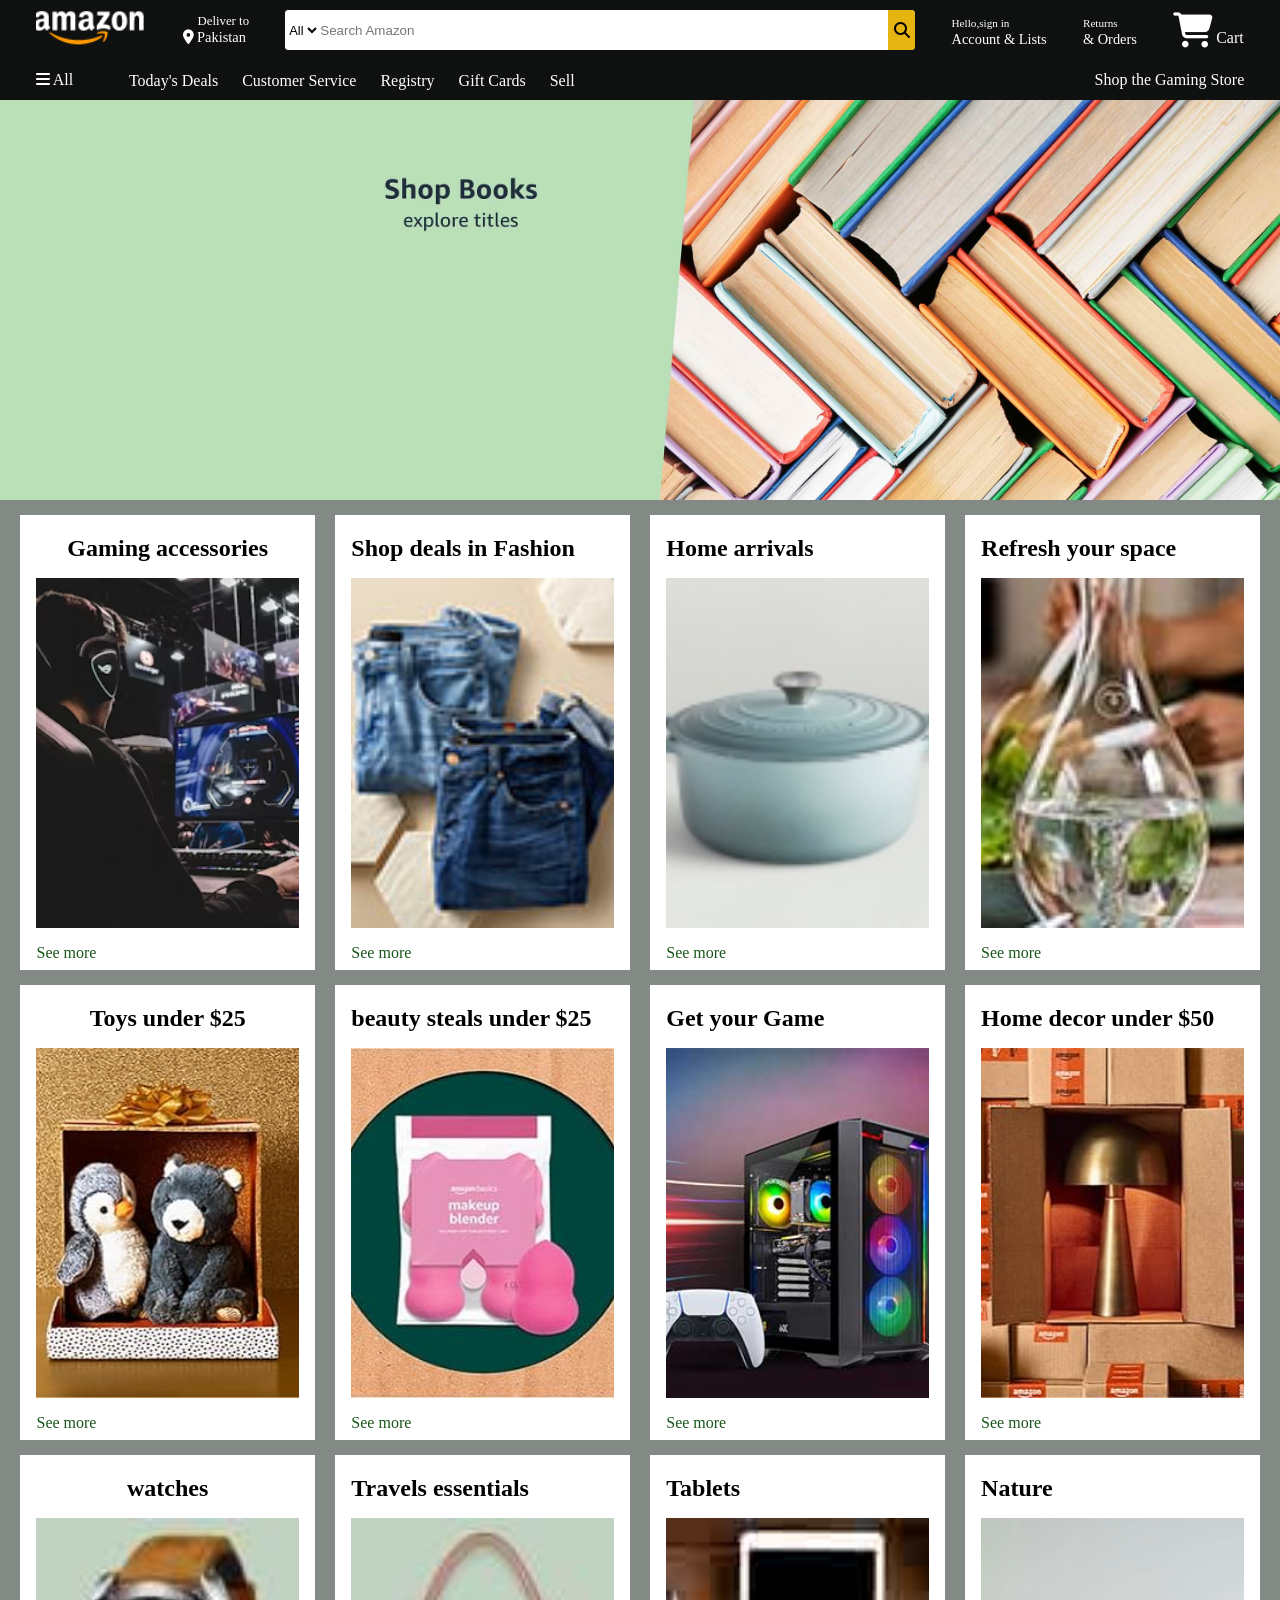
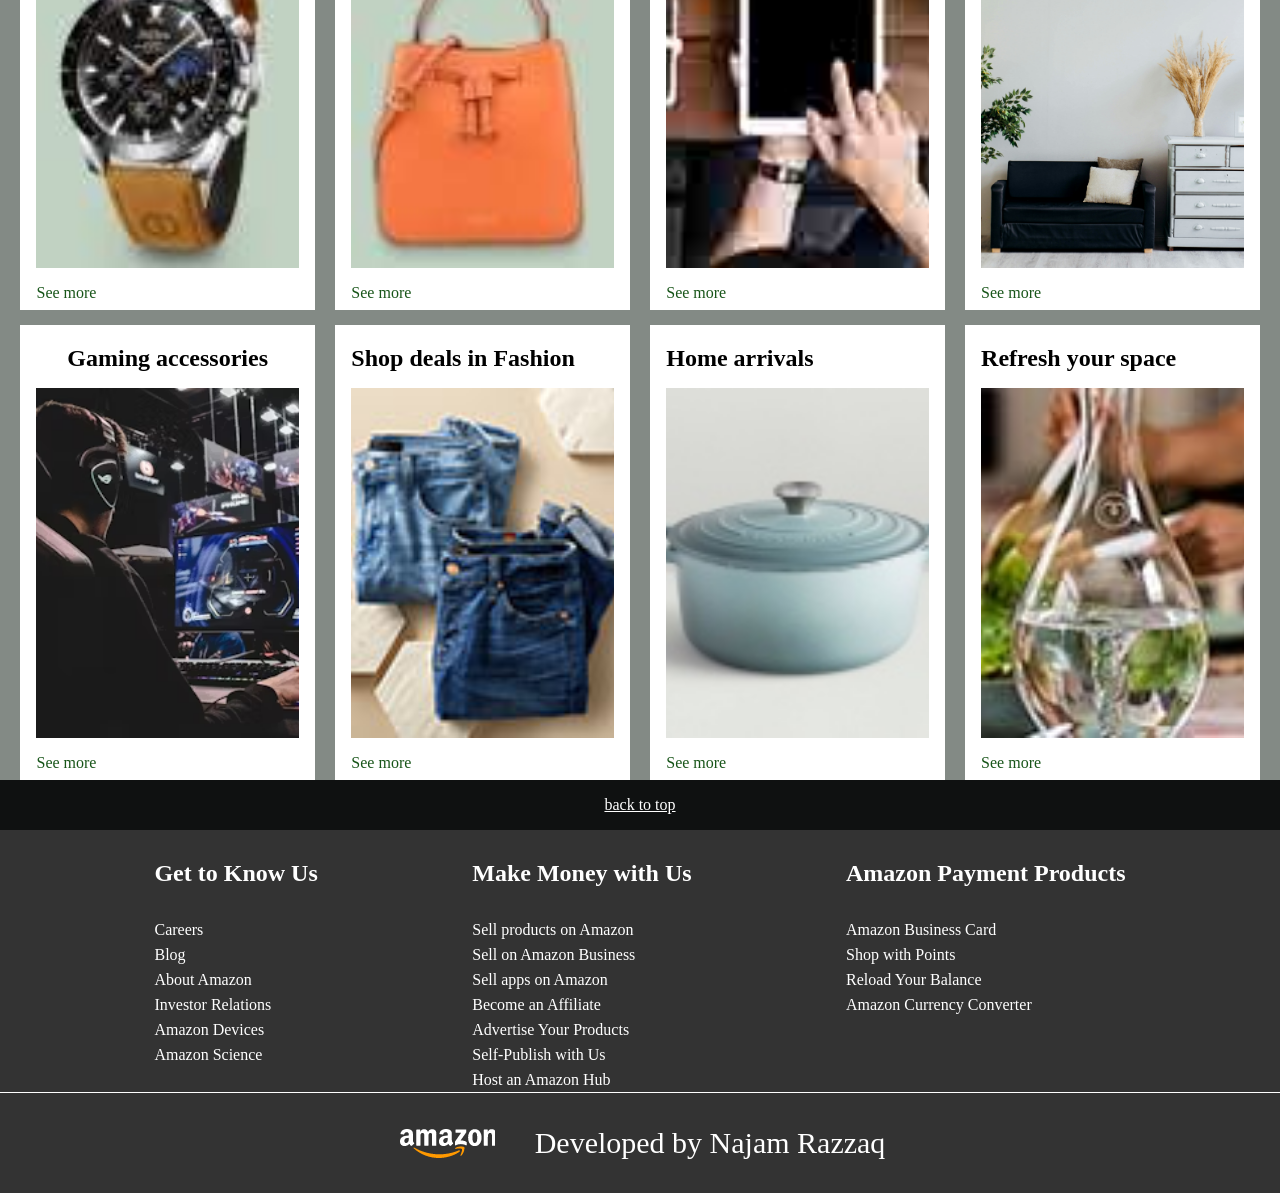
<file: 1Project.html>
<!DOCTYPE html>
<html lang="en">

<head>
    <meta charset="UTF-8">
    <meta name="viewport" content="width=device-width, initial-scale=1.0">
    <title>My Project</title>
    <link rel="stylesheet" href="https://cdnjs.cloudflare.com/ajax/libs/font-awesome/6.6.0/css/all.min.css"
        integrity="sha512-Kc323vGBEqzTmouAECnVceyQqyqdsSiqLQISBL29aUW4U/M7pSPA/gEUZQqv1cwx4OnYxTxve5UMg5GT6L4JJg=="
        crossorigin="anonymous" referrerpolicy="no-referrer" />
    <link rel="stylesheet" href="style.css">
</head>

<body>
    <header>
        <div class="navbar">
            <div class="nav-logo border"></div>
            <div class="nav-add border">
                <div class="add-first">Deliver to</div>
                <div class="add-sec">
                    <i class="fa-solid fa-location-dot"></i>
                    Pakistan
                </div>
            </div>
            <div class="nav-search border">
                <select class="nav-select border">
                    <option>All</option>
                </select>
                <input type="text" placeholder="Search Amazon" class="nav-input border">
                <div class="search-logo border">
                    <i class="fa-solid fa-magnifying-glass"></i>
                </div>
            </div>
            <div class="nav-signin border">
                <span>Hello,sign in</span>
                <p class="nav-sec">Account & Lists</p>
            </div>
            <div class="nav-return border">
                <span>Returns</span>
                <p class="nav-sec">& Orders</p>
            </div>
            <div class="nav-cart">
                <i class="fa-solid fa-cart-shopping"></i>
                Cart
            </div>
        </div>
        <div class="nav-option">
            <div class="option-select">
                <i class="fa-solid fa-bars"></i>
                All
            </div>
            <div class="nav-message">
                <ul>
                    <li>Today's Deals</li>
                    <li>Customer Service</li>
                    <li>Registry</li>
                    <li>Gift Cards</li>
                    <li>Sell</li>
                </ul>
            </div>
            <div class="nav-link">Shop the Gaming Store</div>
        </div>
    </header>
    <div class="hero-section"></div>
    <div class="shop-section">
        <div class="gaming box">
            <div class="box-contant">
                <h2 style="text-align: center;">Gaming accessories</h2>
                <div class="gaming-image" style="background-image: url(./images/ima.avif);">
                </div>
                <a href="#" style="color: #185519; text-decoration: none;">See more</a>
            </div>
        </div>
        <div class="home box">
            <div class="box-contant">
                <h2>Shop deals in Fashion</h2>
                <div class="gaming-image" style="background-image: url(./images/shop-deals.jpg);">
                </div>
                <a href="#" style="color: #185519; text-decoration: none;">See more</a>
            </div>
        </div>
        <div class="shop box">
            <div class="box-contant">
                <h2>Home arrivals</h2>
                <div class="gaming-image" style="background-image: url(./images/home-arrivals.jpg);">
                </div>
                <a href="#" style="color: #185519; text-decoration: none;">See more</a>
            </div>
        </div>
        <div class="refresh box">
            <div class="box-contant">
                <h2>Refresh your space</h2>
                <div class="gaming-image" style="background-image: url(./images/refresh\ space.jpg);">
                </div>
                <a href="#" style="color: #185519; text-decoration: none;">See more</a>
            </div>
        </div>
    </div>

    <div class="shop-section">
        <div class="gaming box">
            <div class="box-contant">
                <h2 style="text-align: center;">Toys under $25</h2>
                <div class="gaming-image" style="background-image: url(./images/toys.jpg);">
                </div>
                <a href="#" style="color: #185519; text-decoration: none;">See more</a>
            </div>
        </div>
        <div class="home box">
            <div class="box-contant">
                <h2>beauty steals under $25</h2>
                <div class="gaming-image" style="background-image: url(./images/beauty.jpg);">
                </div>
                <a href="#" style="color: #185519; text-decoration: none;">See more</a>
            </div>
        </div>
        <div class="shop box">
            <div class="box-contant">
                <h2>Get your Game</h2>
                <div class="gaming-image" style="background-image: url(./images/game.jpg);">
                </div>
                <a href="#" style="color: #185519; text-decoration: none;">See more</a>
            </div>
        </div>
        <div class="refresh box">
            <div class="box-contant">
                <h2>Home decor under $50</h2>
                <div class="gaming-image" style="background-image: url(./images/home-dec.jpg);">
                </div>
                <a href="#" style="color: #185519; text-decoration: none;">See more</a>
            </div>
        </div>
    </div>
    <div class="shop-section">
        <div class="gaming box">
            <div class="box-contant">
                <h2 style="text-align: center;">watches</h2>
                <div class="gaming-image" style="background-image: url(./images/watches.jpg);">
                </div>
                <a href="#" style="color: #185519; text-decoration: none;">See more</a>
            </div>
        </div>
        <div class="home box">
            <div class="box-contant">
                <h2>Travels essentials</h2>
                <div class="gaming-image" style="background-image: url(./images/bags.jpg);">
                </div>
                <a href="#" style="color: #185519; text-decoration: none;">See more</a>
            </div>
        </div>
        <div class="shop box">
            <div class="box-contant">
                <h2>Tablets</h2>
                <div class="gaming-image" style="background-image: url(./images/tablet.jpg);">
                </div>
                <a href="#" style="color: #185519; text-decoration: none;">See more</a>
            </div>
        </div>
        <div class="refresh box">
            <div class="box-contant">
                <h2>Nature</h2>
                <div class="gaming-image" style="background-image: url(./images/6.jpg);">
                </div>
                <a href="#" style="color: #185519; text-decoration: none;">See more</a>
            </div>
        </div>
    </div>
    <div class="shop-section">
        <div class="gaming box">
            <div class="box-contant">
                <h2 style="text-align: center;">Gaming accessories</h2>
                <div class="gaming-image" style="background-image: url(./images/ima.avif);">
                </div>
                <a href="#" style="color: #185519; text-decoration: none;">See more</a>
            </div>
        </div>
        <div class="home box">
            <div class="box-contant">
                <h2>Shop deals in Fashion</h2>
                <div class="gaming-image" style="background-image: url(./images/shop-deals.jpg);">
                </div>
                <a href="#" style="color: #185519; text-decoration: none;">See more</a>
            </div>
        </div>
        <div class="shop box">
            <div class="box-contant">
                <h2>Home arrivals</h2>
                <div class="gaming-image" style="background-image: url(./images/home-arrivals.jpg);">
                </div>
                <a href="#" style="color: #185519; text-decoration: none;">See more</a>
            </div>
        </div>
        <div class="refresh box">
            <div class="box-contant">
                <h2>Refresh your space</h2>
                <div class="gaming-image" style="background-image: url(./images/refresh\ space.jpg);">
                </div>
                <a href="#" style="color: #185519; text-decoration: none;">See more</a>
            </div>
        </div>
    </div>
    <div class="go-back">
        <a href="#">back to top</a>
    </div>
    <a href="./" class="btn btn-success"></a>
    <footer>
        <div class="main-footer">
            <div class="footer-ops">
                <h2>Get to Know Us</h2>
                <ul>
                    <li>Careers</li>
                    <li>Blog</li>
                    <li>About Amazon</li>
                    <li>Investor Relations</li>
                    <li>Amazon Devices</li>
                    <li>Amazon Science</li>
                </ul>
            </div>
            <div class="footer-ops">
                <h2> Make Money with Us</h2>
                <ul>
                    <li>Sell products on Amazon</li>
                    <li>Sell on Amazon Business</li>
                    <li>Sell apps on Amazon</li>
                    <li>Become an Affiliate</li>
                    <li>Advertise Your Products</li>
                    <li>Self-Publish with Us</li>
                    <li>Host an Amazon Hub</li>
                </ul>
            </div>
            <div class="footer-ops">
                <h2> Amazon Payment Products</h2>
                <ul>
                    <li>Amazon Business Card</li>
                    <li>Shop with Points</li>
                    <li>Reload Your Balance</li>
                    <li>Amazon Currency Converter</li>
                </ul>
            </div>
        </div>
        <div class="last-footer">
            <div class="foot-logo"></div>
            <p>Developed by Najam Razzaq</p>
        </div>
    </footer>
</body>

</html>
</file>
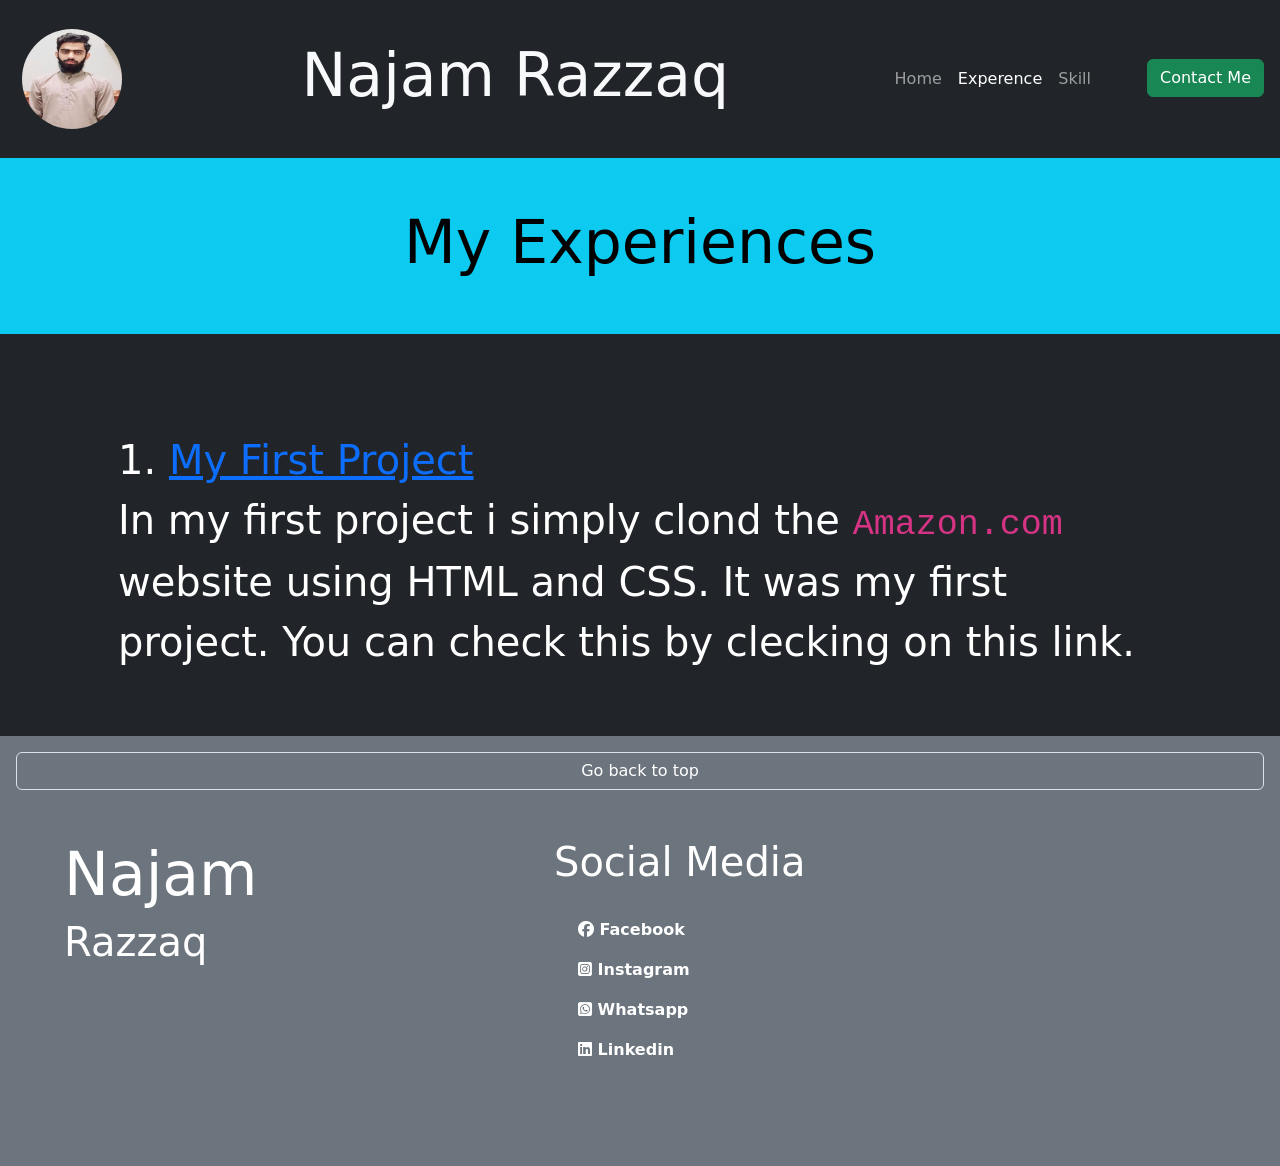
<file: Experience.html>
<!DOCTYPE html>
<html lang="en">

<head>
    <meta charset="UTF-8">
    <meta name="viewport" content="width=device-width, initial-scale=1.0">
    <link href="https://cdn.jsdelivr.net/npm/bootstrap@5.3.3/dist/css/bootstrap.min.css" rel="stylesheet">
    <link rel="stylesheet" href="https://cdnjs.cloudflare.com/ajax/libs/font-awesome/6.7.0/css/all.min.css"
        integrity="sha512-9xKTRVabjVeZmc+GUW8GgSmcREDunMM+Dt/GrzchfN8tkwHizc5RP4Ok/MXFFy5rIjJjzhndFScTceq5e6GvVQ=="
        crossorigin="anonymous" referrerpolicy="no-referrer" />
    <script src="https://cdn.jsdelivr.net/npm/bootstrap@5.3.3/dist/js/bootstrap.bundle.min.js"></script>
    <title>Experience</title>
</head>

<body class="text-bg-dark">
    <header>
        <nav class="navbar navbar-expand-sm navbar-dark bg-dark">
            <div class="container-fluid p-3 ">
                <button class="navbar-brand bg-transparent rounded-circle border-0" data-bs-toggle="offcanvas"
                    data-bs-target="#Profile">
                    <img src="./images/1721566799220_1.jpg" class="rounded-circle" alt="Photo"
                        style="height: 100px; width: 100px; ">
                </button>
                <h1 class="text-light" style="font-size: 60px;">Najam Razzaq</h1>
                <ul class="navbar-nav ">
                    <li class="nav-item"><a href="./index.html" class="nav-link">Home</a></li>
                    <li class="nav-item"><a href="./Experience.html" class="nav-link active">Experence</a></li>
                    <li class="nav-item"><a href="./Skills.html" class="nav-link">Skill</a></li>
                    <li class="nav-item">
                        <button class="btn btn-success ms-5" type="button" data-bs-toggle="modal"
                            data-bs-target="#Contact">Contact Me</button>
                        <div class="modal fade " id="Contact" class="p-5">
                            <div class="modal-dialog modal-lg p-5 mt-5"  >
                                <div class="modal-content">
                                    <div class="modal-header text-bg-dark">
                                        <h4 class="modal-title">Contact Me</h4>
                                        <button class="btn-close btn btn-light" data-bs-dismiss="modal"></button>
                                    </div>
                                    <div class="modal-body">
                                        <form >
                                            <div class="mb-3 mt-3">
                                                <label for="comment" class="form-label text-dark">Type your message here:</label>
                                                <textarea class="form-control" rows="5" id="comment" name="text"></textarea>
                                              </div>
                                            <input type="submit" class="btn btn-success">
                                            <button class="btn bg-danger float-end" data-bs-dismiss="modal">Close</button>
                                        </form>
                                    </div>
                                </div>
                            </div>
                        </div>
                    </li>
                </ul>
            </div>
        </nav>
    </header>
    <div class="offcanvas offcanvas-start bg-light" id="Profile">
        <div class="offcanvas-header">
            <h4 class="offcanvas-title">Najam Razzaq</h4>
            <button class=" btn-close" data-bs-dismiss="offcanvas"></button>
        </div>
        <div class="offcanvas-body">
            <img src="./images/1721566799220_1.jpg" alt="">
            <p>Ms Excel | Ms Word | HTML | CSS | Bootstrap 5 | JavaScript </p>
            <a href="./Profile.html" class="btn btn-success">Profile</a>
        </div>
    </div>
    <div class="container-Fluid  p-5 text-center text-bg-info">
        <h1 style="font-size: 60px;">My Experiences</h1>
    </div>
    <div class="container mt-5 p-5">
        <dl style="font-size: 40px;">
            <dd>1.
                <a href="./1Project.html">My First Project</a>
                <p>In my first project i simply clond the <code>Amazon.com</code> website using HTML and CSS.
                It was my first project. You can check this by clecking on this link. </p>
            </dd>
        </dl>
    </div>
    <footer>
        <div class="container-fluid p-3 text-bg-secondary">
            <div class="d-grid">
                <a href="#" class="btn btn-secondary border">Go back to top</a>
            </div>
            <div class="container-fluid  p-5">
                <div class="row">
                    <div class="col-sm-5 ">
                        <h1 style="font-size: 60px;">Najam</h1>
                        <h1>Razzaq</h1>
                    </div>
                    <div class="col-sm-5">
                        <h1>Social Media</h1>
                        <dl class="p-3">
                            <dt class="p-2"><i class="fa-brands fa-facebook"></i> Facebook </dt>
                            <dt class="p-2"><i class="fa-brands fa-square-instagram"></i> Instagram</dt>
                            <dt class="p-2"><i class="fa-brands fa-square-whatsapp"></i> Whatsapp</dt>
                            <dt class="p-2"><i class="fa-brands fa-linkedin"></i> Linkedin</dt>
                        </dl>
                    </div>
                </div>
            </div>
        </div>
    </footer>
</body>

</html>
</file>
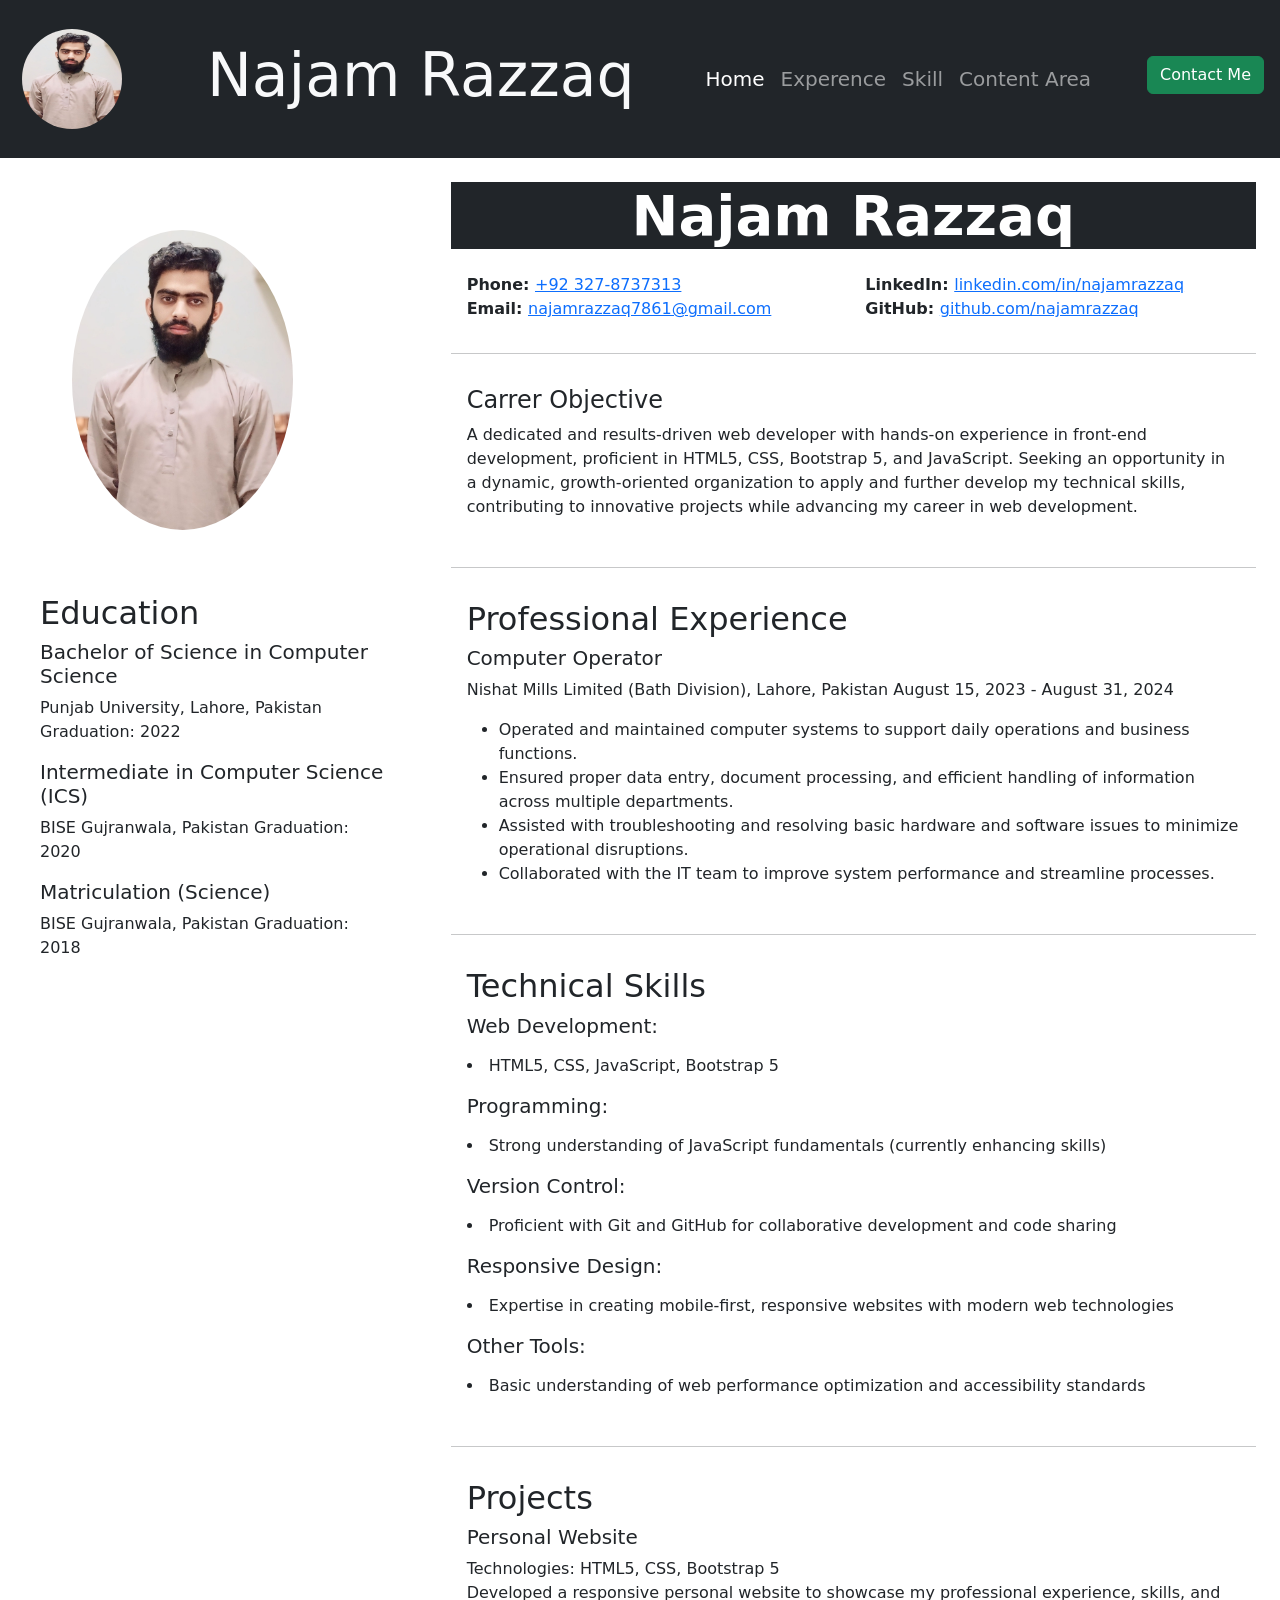
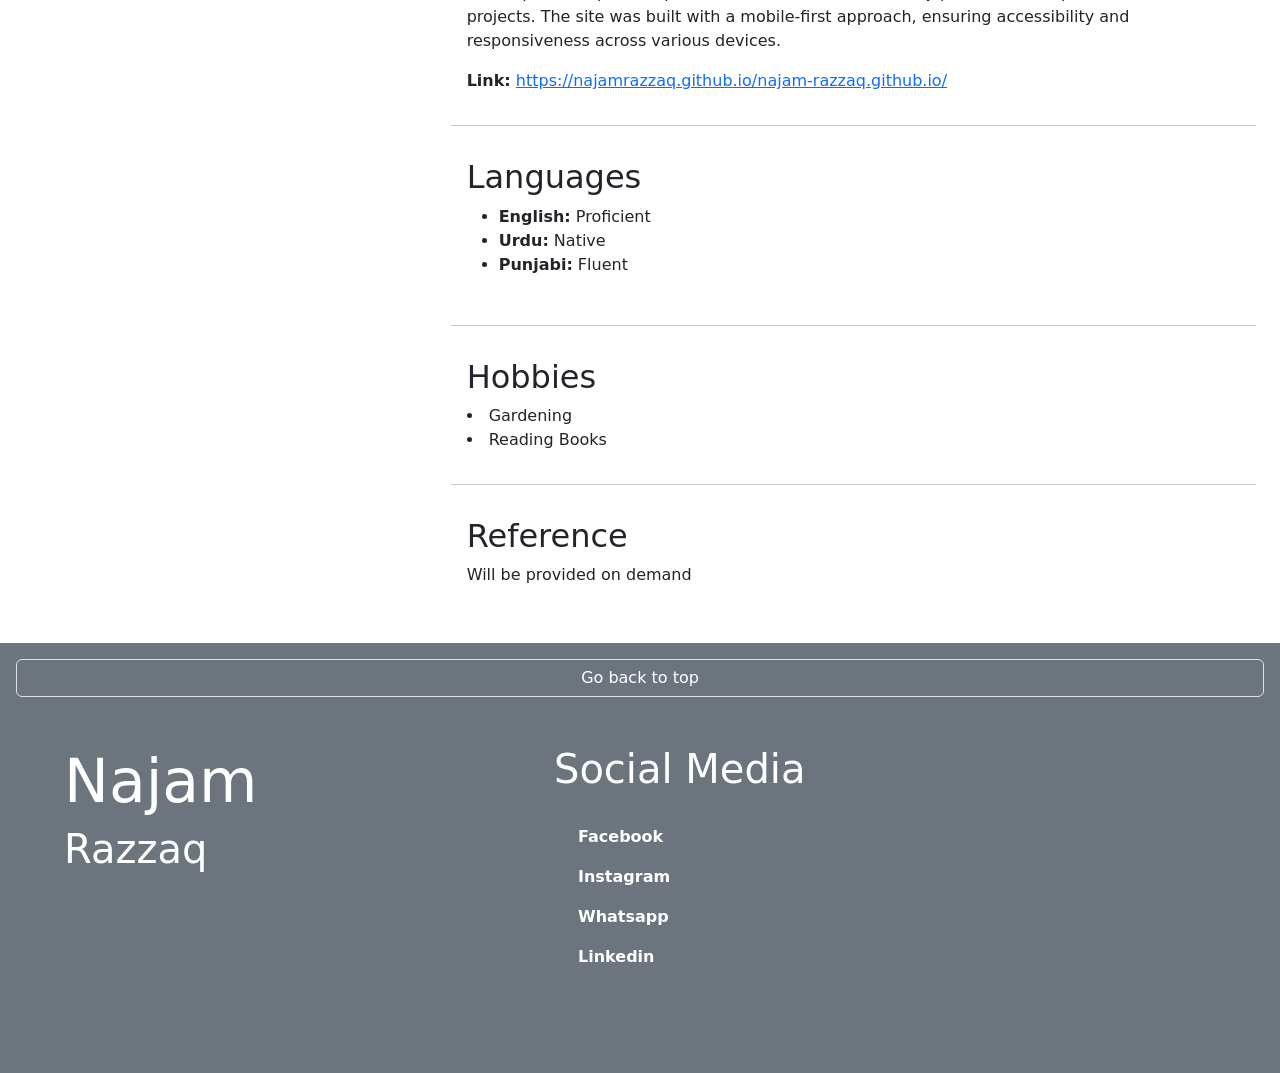
<file: Profile.html>
<!DOCTYPE html>
<html lang="en">

<head>
    <meta charset="UTF-8">
    <meta name="viewport" content="width=device-width, initial-scale=1.0">
    <link href="https://cdn.jsdelivr.net/npm/bootstrap@5.3.3/dist/css/bootstrap.min.css" rel="stylesheet">
    <script src="https://cdn.jsdelivr.net/npm/bootstrap@5.3.3/dist/js/bootstrap.bundle.min.js"></script>
    <title>Najam.Resume</title>
</head>

<body>

    <header>
        <nav class="navbar navbar-expand-sm navbar-dark bg-dark">
            <div class="container-fluid p-3 ">
                <button class="navbar-brand bg-transparent rounded-circle border-0" data-bs-toggle="offcanvas"
                    data-bs-target="#Profile">
                    <img src="./images/1721566799220_1.jpg" class="rounded-circle" alt="Photo"
                        style="height: 100px; width: 100px; ">
                </button>
                <h1 class="text-light" style="font-size: 60px;">Najam Razzaq</h1>
                <ul class="navbar-nav ">
                    <li class="nav-item fs-5"><a href="./index.html" class="nav-link active">Home</a></li>
                    <li class="nav-item fs-5"><a href="./Experience.html" class="nav-link">Experence</a></li>
                    <li class="nav-item fs-5"><a href="./Skills.html" class="nav-link">Skill</a></li>
                    <li class="nav-item fs-5"><a href="#content" class="nav-link">Content Area</a></li>
                    <li class="nav-item">
                        <button class="btn btn-success ms-5" type="button" data-bs-toggle="modal"
                            data-bs-target="#Contact">Contact Me</button>
                        <div class="modal fade " id="Contact" class="p-5">
                            <div class="modal-dialog modal-lg p-5 mt-5">
                                <div class="modal-content">
                                    <div class="modal-header text-bg-dark">
                                        <h4 class="modal-title">Contact Me</h4>
                                        <button class="btn-close btn btn-light" data-bs-dismiss="modal"></button>
                                    </div>
                                    <div class="modal-body">
                                        <form>
                                            <div class="mb-3 mt-3">
                                                <label for="comment">Type your message here:</label>
                                                <textarea class="form-control" rows="5" id="comment"
                                                    name="text"></textarea>
                                            </div>
                                            <input type="submit" class="btn btn-success">
                                            <button class="btn bg-danger float-end"
                                                data-bs-dismiss="modal">Close</button>
                                        </form>
                                    </div>
                                </div>
                            </div>
                        </div>
                    </li>
                </ul>
            </div>
        </nav>
    </header>

    <div class="container-fluid">
        <div class="row">
            <div class="col-sm-4 p-4">
                <div class="row">
                    <div class="col-sm-12 ">
                        <img src="./images/1721566799220_1.jpg "
                            class="rounded-circle float-start img-fluid w-20 my-5 ms-lg-5" style="height: 300px;">
                    </div>
                    <div class="col-sm-12">
                        <div class="education p-3">
                            <h2 class="h2">Education</h2>
                            <h5>Bachelor of Science in Computer Science</h5>
                            <p>Punjab University, Lahore, Pakistan
                                Graduation: 2022
                            </p>
                            <h5>Intermediate in Computer Science (ICS)</h5>
                            <p>BISE Gujranwala, Pakistan
                                Graduation: 2020
                            </p>
                            <h5>Matriculation (Science)</h5>
                            <p>BISE Gujranwala, Pakistan
                                Graduation: 2018
                            </p>
                        </div>
                    </div>
                </div>

            </div>
            <div class="col-sm-8 p-4 ">
                <h2 class="display-4 fw-bold text-bg-dark text-center">Najam Razzaq</h2>
                <div class="container p-3">
                    <div class="row">
                        <div class="col-sm-12 col-lg-6">
                            <div>
                                <b>Phone: </b><a href="#"> +92 327-8737313</a>
                            </div>
                            <div>
                                <b>Email: </b><a href="#"> najamrazzaq7861@gmail.com</a>
                            </div>

                        </div>
                        <div class="col-sm-12 col-lg-6">
                            <div>
                                <b>LinkedIn: </b><a href="#"> linkedin.com/in/najamrazzaq </a>
                            </div>
                            <div>
                                <b>GitHub: </b><a href="#"> github.com/najamrazzaq</a>
                            </div>
                        </div>
                    </div>
                </div>
                <hr>
                <div class="p-3">
                    <h4> Carrer Objective</h4>
                    <p>A dedicated and results-driven web developer with hands-on experience in front-end
                        development,
                        proficient in HTML5, CSS, Bootstrap 5, and JavaScript. Seeking an opportunity in a dynamic,
                        growth-oriented organization to apply and further develop my technical skills, contributing
                        to
                        innovative projects while advancing my career in web development.</p>
                </div>
                <hr>
                <div class="p-3">
                    <h2>Professional Experience</h2>
                    <h5>Computer Operator</h5>
                    <p>Nishat Mills Limited (Bath Division), Lahore, Pakistan
                        August 15, 2023 - August 31, 2024
                    </p>
                    <ul>
                        <li>Operated and maintained computer systems to support daily operations and business functions.
                        </li>
                        <li>Ensured proper data entry, document processing, and efficient handling of information across
                            multiple departments.</li>
                        <li>Assisted with troubleshooting and resolving basic hardware and software issues to minimize
                            operational disruptions.</li>
                        <li>Collaborated with the IT team to improve system performance and streamline processes.</li>
                    </ul>
                </div>
                <hr>
                <div class="skills p-3">
                    <h2>Technical Skills</h2>
                    <h5>Web Development:</h5>
                    <p>
                        <li>HTML5, CSS, JavaScript, Bootstrap 5</li>
                    </p>
                    <h5>Programming:</h5>
                    <p>
                        <li>Strong understanding of JavaScript fundamentals (currently enhancing skills)</li>
                    </p>
                    <h5>Version Control:</h5>
                    <p>
                        <li>Proficient with Git and GitHub for collaborative development and code sharing</li>
                    </p>
                    <h5>Responsive Design:</h5>
                    <p>
                        <li>Expertise in creating mobile-first, responsive websites with modern web technologies</li>
                    </p>
                    <h5>Other Tools:</h5>
                    <p>
                        <li>Basic understanding of web performance optimization and accessibility standards</li>
                    </p>
                </div>
                <hr>
                <div class="p-3">
                    <h2>Projects</h2>
                    <h5>Personal Website</h5>
                    <p>Technologies: HTML5, CSS, Bootstrap 5 <br>
                        Developed a responsive personal website to showcase my professional experience, skills, and
                        projects. The site was built with a mobile-first approach, ensuring accessibility and
                        responsiveness across various devices.
                    </p>
                    <b>Link:</b> <a href=" https://najamrazzaq.github.io/najam-razzaq.github.io/">
                        https://najamrazzaq.github.io/najam-razzaq.github.io/</a>
                </div>
                <hr>
                <div class="p-3">
                    <h2>Languages</h2>
                    <ul>
                        <li><b>English:</b> Proficient</li>
                        <li><b>Urdu:</b> Native</li>
                        <li><b>Punjabi:</b> Fluent</li>
                    </ul>
                </div>
                <hr>
                <div class="hobbies p-3">
                    <h2>Hobbies</h2>
                    <li>Gardening</li>
                    <li>Reading Books</li>
                </div>
                <hr>
                <div class="p-3">
                    <h2>Reference</h2>
                    <p>Will be provided on demand</p>
                </div>
            </div>
        </div>
    </div>
    <footer>
        <div class="container-fluid p-3 text-bg-secondary">
            <div class="d-grid">
                <a href="#" class="btn btn-secondary border">Go back to top</a>
            </div>
            <div class="container-fluid  p-5">
                <div class="row">
                    <div class="col-sm-5 ">
                        <h1 style="font-size: 60px;">Najam</h1>
                        <h1>Razzaq</h1>
                    </div>
                    <div class="col-sm-5">
                        <h1>Social Media</h1>
                        <dl class="p-3">
                            <dt class="p-2"><i class="fa-brands fa-facebook"></i> Facebook </dt>
                            <dt class="p-2"><i class="fa-brands fa-square-instagram"></i> Instagram</dt>
                            <dt class="p-2"><i class="fa-brands fa-square-whatsapp"></i> Whatsapp</dt>
                            <dt class="p-2"><i class="fa-brands fa-linkedin"></i> Linkedin</dt>
                        </dl>
                    </div>
                </div>
            </div>
        </div>
    </footer>
</body>

</html>
</file>
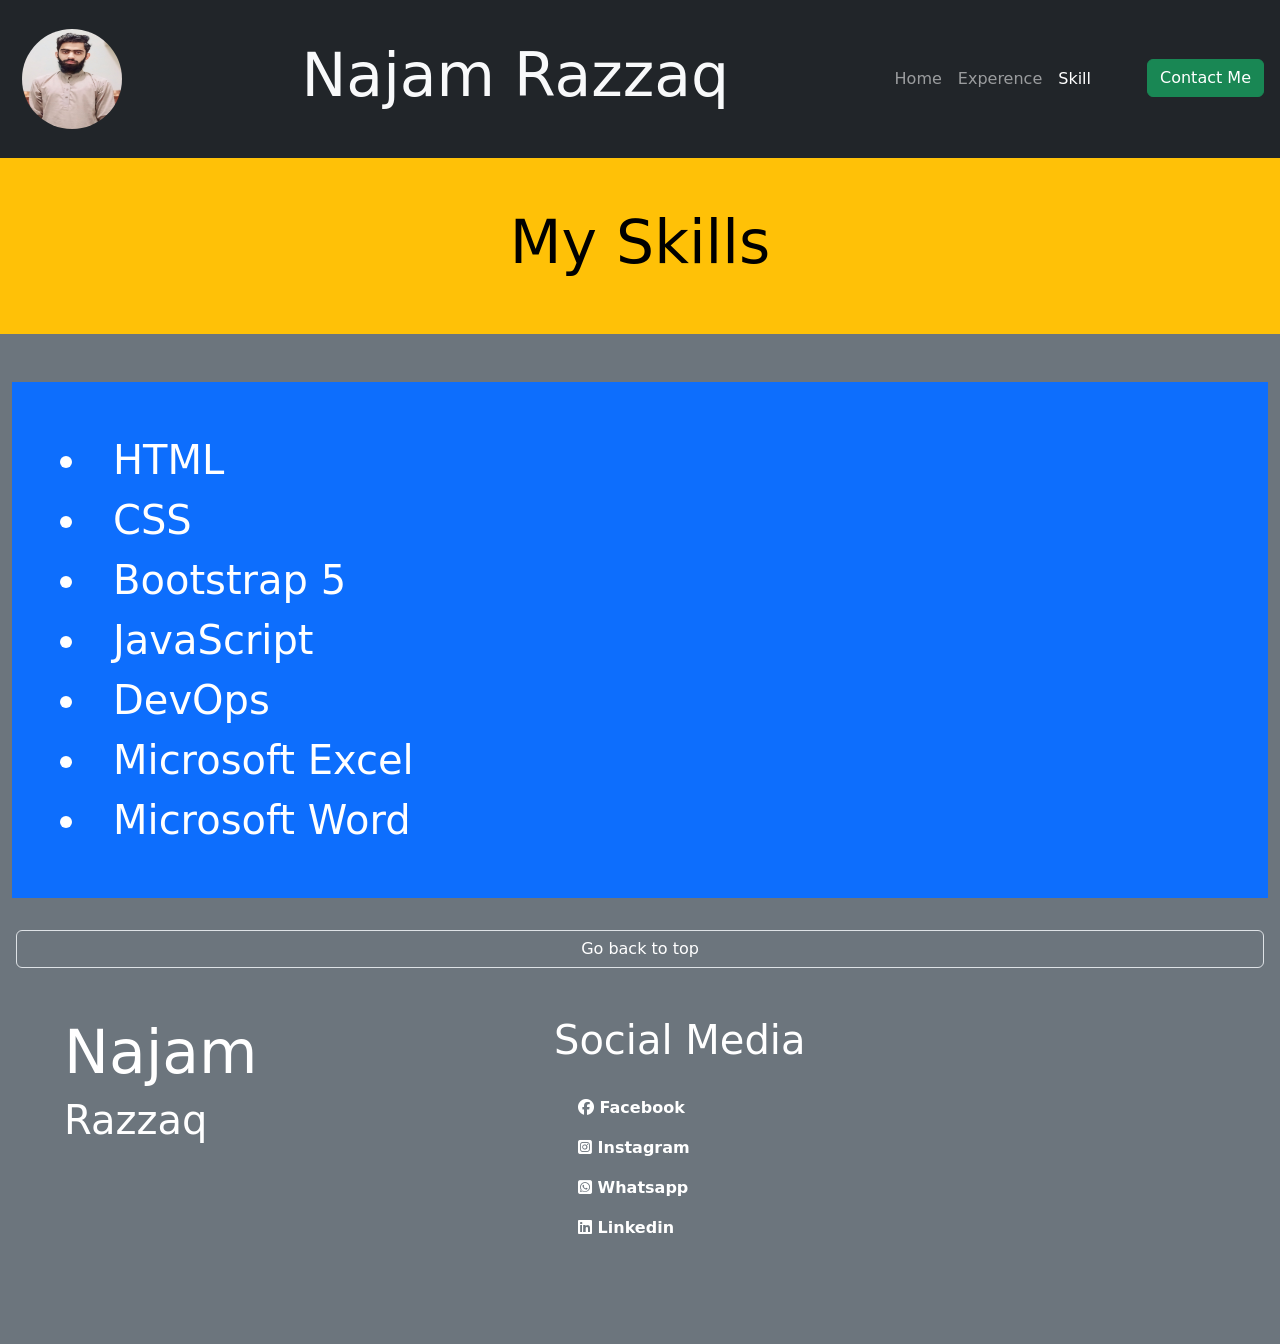
<file: Skills.html>
<!DOCTYPE html>
<html lang="en">
<head>
    <meta charset="UTF-8">
    <meta name="viewport" content="width=device-width, initial-scale=1.0">
    <link href="https://cdn.jsdelivr.net/npm/bootstrap@5.3.3/dist/css/bootstrap.min.css" rel="stylesheet">
    <link rel="stylesheet" href="https://cdnjs.cloudflare.com/ajax/libs/font-awesome/6.7.0/css/all.min.css"
        integrity="sha512-9xKTRVabjVeZmc+GUW8GgSmcREDunMM+Dt/GrzchfN8tkwHizc5RP4Ok/MXFFy5rIjJjzhndFScTceq5e6GvVQ=="
        crossorigin="anonymous" referrerpolicy="no-referrer" />
    <script src="https://cdn.jsdelivr.net/npm/bootstrap@5.3.3/dist/js/bootstrap.bundle.min.js"></script>
    <title>SKills</title>
</head>
<body class="bg-secondary">
    <header>
        <nav class="navbar navbar-expand-sm navbar-dark bg-dark">
            <div class="container-fluid p-3 ">
                <button class="navbar-brand bg-transparent rounded-circle border-0" data-bs-toggle="offcanvas"
                    data-bs-target="#Profile">
                    <img src="./images/1721566799220_1.jpg" class="rounded-circle" alt="Photo"
                        style="height: 100px; width: 100px; ">
                </button>
                <h1 class="text-light" style="font-size: 60px;">Najam Razzaq</h1>
                <ul class="navbar-nav ">
                    <li class="nav-item"><a href="./index.html" class="nav-link">Home</a></li>
                    <li class="nav-item"><a href="./Experience.html" class="nav-link">Experence</a></li>
                    <li class="nav-item"><a href="./Skills.html" class="nav-link active">Skill</a></li>
                    <li class="nav-item">
                        <button class="btn btn-success ms-5" type="button" data-bs-toggle="modal"
                            data-bs-target="#Contact">Contact Me</button>
                        <div class="modal fade " id="Contact" class="p-5">
                            <div class="modal-dialog modal-lg p-5 mt-5"  >
                                <div class="modal-content">
                                    <div class="modal-header text-bg-dark">
                                        <h4 class="modal-title">Contact Me</h4>
                                        <button class="btn-close btn btn-light" data-bs-dismiss="modal"></button>
                                    </div>
                                    <div class="modal-body">
                                        <form>
                                            <div class="mb-3 mt-3">
                                                <label for="comment" class="text-dark">Type your message here:</label>
                                                <textarea class="form-control" rows="5" id="comment" name="text"></textarea>
                                              </div>
                                            <input type="submit" class="btn btn-success">
                                            <button class="btn bg-danger float-end" data-bs-dismiss="modal">Close</button>
                                        </form>
                                    </div>
                                </div>
                            </div>
                        </div>
                    </li>
                </ul>
            </div>
        </nav>
    </header>
    <!-- Profile -->
    <div class="offcanvas offcanvas-start bg-light" id="Profile">
        <div class="offcanvas-header">
            <h4 class="offcanvas-title">Najam Razzaq</h4>
            <button class=" btn-close" data-bs-dismiss="offcanvas"></button>
        </div>
        <div class="offcanvas-body">
            <img src="./images/1721566799220_1.jpg" alt="">
            <p>Ms Excel | Ms Word | HTML | CSS | Bootstrap 5 | JavaScript </p>
            <a href="./Profile.html" class="btn btn-success">Profile</a>
        </div>
    </div>
    <div class="container-fluid mb-5 p-5 text-bg-warning text-center ">
        <h1 style="font-size: 60px;">My Skills</h1>
    </div>    
    <div class="container-fluid">
        <dl class="text-bg-primary p-5" style="font-size: 40px;">
            <li>HTML</li>
            <li>CSS</li>
            <li>Bootstrap 5</li>
            <li>JavaScript</li>
            <li>DevOps</li>
            <li>Microsoft Excel</li>
            <li>Microsoft Word</li>
        </dl>
    </div>
    <footer>
        <div class="container-fluid p-3 text-bg-secondary">
            <div class="d-grid">
                <a href="#" class="btn btn-secondary border">Go back to top</a>
            </div>
            <div class="container-fluid  p-5">
                <div class="row">
                    <div class="col-sm-5 ">
                        <h1 style="font-size: 60px;">Najam</h1>
                        <h1>Razzaq</h1>
                    </div>
                    <div class="col-sm-5">
                        <h1>Social Media</h1>
                        <dl class="p-3">
                            <dt class="p-2"><i class="fa-brands fa-facebook"></i> Facebook </dt>
                            <dt class="p-2"><i class="fa-brands fa-square-instagram"></i> Instagram</dt>
                            <dt class="p-2"><i class="fa-brands fa-square-whatsapp"></i> Whatsapp</dt>
                            <dt class="p-2"><i class="fa-brands fa-linkedin"></i> Linkedin</dt>
                        </dl>
                    </div>
                </div>
            </div>
        </div>
    </footer>
</body>
</html>
</file>
<file: style.css>
*{
    margin: 0;
    padding: 0;
    border: border-box;
}

.navbar{
    height: 60px;
    background-color:#0f1111;
    display: flex;
    align-items: center;
    justify-content: space-evenly;
}

.border:hover{
    border: 2px solid white;
}
.nav-logo{
    background-image: url(./images/logo.png);
    background-size: cover;
    background-position: center center;
    height: 40px;
    width: 110px;

}

.nav-add{
    color: white;
}

.add-first{
    font-size: 0.8rem;
    margin-left: 15px;
}

.add-sec{
    font-size: 0.9rem;
}

.nav-search{
    background-color: white;
    color:black;
    width: 630px;
    height: 40px;
    display: flex;
    border-radius:4px
}
.nav-search:hover{
    border: 2px solid rgb(230, 180, 16);
}
.nav-select{
    background-color: #ffffff;
    font-size: 0.8rem;
    border-top-left-radius: 4px;
    border-bottom-left-radius: 4px;
    border: none;
}
.nav-input{
    width:100%;
    border: none;
}
.search-logo{
    height: 40px;
    width: 30px;
    color: black;
   background-color:rgb(230, 180, 16);
    display: flex;
    justify-content: center;
    align-items: center;
    border-top-right-radius: 4px;
    border-bottom-right-radius: 4px;
}

.nav-signin{
    color: white;
    font-size: o.6rem;
}
span{
    font-size: 0.7rem;
}
.nav-sec{
    font-size: 0.9rem;
}
.nav-return{
    color: white;
}

.nav-cart{
    color: white;
}
.nav-cart i{
    font-size: 35px;
}

.nav-option{
    height: 40px;
    color: white;
    background-color: #0f1111;
    display: flex;
    justify-content: space-evenly;
    align-items: center;
}
.nav-message{
    width: 950px;
}

.nav-message li{
    display:inline-block;
    margin-left: 20px;
}

.hero-section{
    height: 400px;
     background-image: url(./images/heroimage.jpg);
     background-size: cover;
     display: flex;
     justify-content: center;
}

/** Shop Section **/
.shop-section{
    display: flex;
    justify-content: space-evenly;
    background-color: #838a85;

}
.box{
    height: 420px;
    width: 23%;
    padding: 20px 0px 15px;
    margin-top: 15px;
    background-color: white;
}
.gaming-box{
    margin-left: 1rem;
    margin-right: 1rem;

}

.gaming-image{
    height: 350px;
    background-size: cover; 
     background-repeat: no-repeat;
   background-position: center center;
    margin-top: 1rem;
    margin-bottom: 1rem;
    object-fit: cover;
}
 .box-contant{
   margin-left: 1rem;
    margin-right: 1rem;
} 

.go-back{
    height: 50px;
    background-color: #0f1111;
    display: flex;
    justify-content: center;
    align-items: center;
}
.go-back a{
    color: white;
}
.main-footer{
    background-color: #333333;
    color: white;
    display: flex;
    justify-content: space-evenly;
}
ul li{
    list-style: none;
    line-height: 25px;
}
.main-footer h2{
    margin-top: 30px;
    margin-bottom: 30px;
}
.last-footer{
    height: 100px;
    display: flex;
    justify-content: center;
    align-items: center;
    background-color: #333333;
   border-top: 1px solid white;
} 

.foot-logo{
    /* padding-top: 20px; */
    height: 30px;
    width: 100px;
    background-image: url(images/logo.png);
    background-repeat: no-repeat;
    background-color: #333333;
    align-items: center;
}
.last-footer p{
    margin-left: 40px;
    text-align: center;
    font-size: 30px;
    color: #fff;
}
</file>
